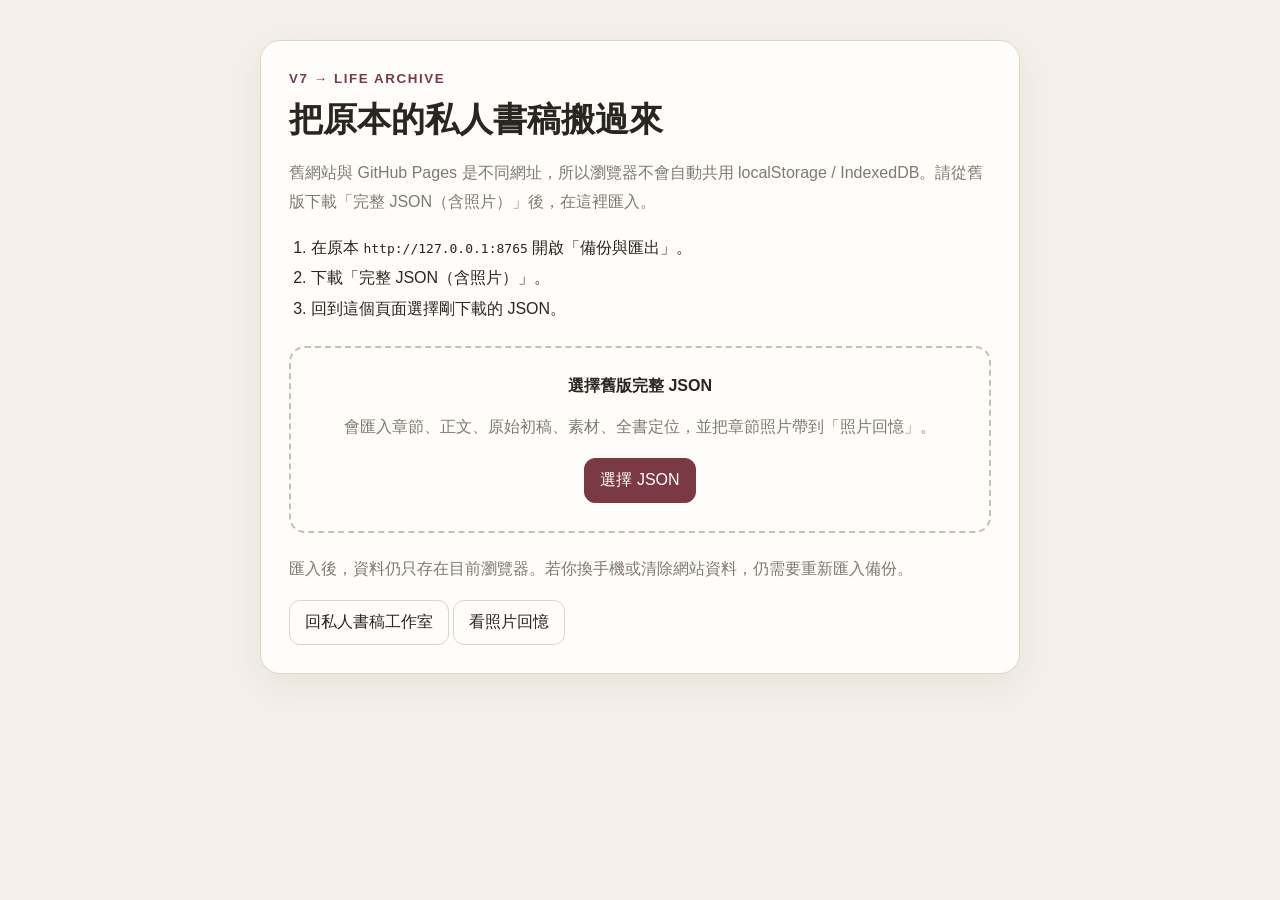
<file: migrate-v7.html>
<!doctype html><html lang="zh-Hant"><head><meta charset="utf-8"><meta name="viewport" content="width=device-width,initial-scale=1"><meta name="theme-color" content="#211f1d"><title>Life Archive｜匯入舊版書稿</title><style>body{margin:0;background:#f4f0e9;color:#292521;font-family:-apple-system,BlinkMacSystemFont,"Noto Sans TC",sans-serif}.wrap{max-width:760px;margin:auto;padding:40px 18px}.card{background:#fffdf9;border:1px solid #ded5c9;border-radius:20px;padding:28px;box-shadow:0 12px 35px rgba(50,40,30,.06)}h1{font-family:Georgia,"Noto Serif TC",serif;font-size:34px;margin:.3em 0}.muted{color:#817970;line-height:1.8}.drop{margin:22px 0;border:2px dashed #cbbdaf;border-radius:16px;padding:28px;text-align:center}.btn{display:inline-block;border:1px solid #ded5c9;background:#fffdf9;padding:11px 15px;border-radius:11px;cursor:pointer;text-decoration:none;color:inherit}.primary{background:#7b3945;color:white;border-color:#7b3945}.hidden{display:none}.result{margin-top:18px;padding:16px;border-radius:12px;background:#f1e2e5;display:none;line-height:1.8}.result.show{display:block}.warn{background:#fff4df}.steps{line-height:1.9;padding-left:22px}</style></head><body><div class="wrap"><div class="card"><small style="color:#7b3945;font-weight:800;letter-spacing:.12em">V7 → LIFE ARCHIVE</small><h1>把原本的私人書稿搬過來</h1><p class="muted">舊網站與 GitHub Pages 是不同網址，所以瀏覽器不會自動共用 localStorage / IndexedDB。請從舊版下載「完整 JSON（含照片）」後，在這裡匯入。</p><ol class="steps"><li>在原本 <code>http://127.0.0.1:8765</code> 開啟「備份與匯出」。</li><li>下載「完整 JSON（含照片）」。</li><li>回到這個頁面選擇剛下載的 JSON。</li></ol><div class="drop"><strong>選擇舊版完整 JSON</strong><p class="muted">會匯入章節、正文、原始初稿、素材、全書定位，並把章節照片帶到「照片回憶」。</p><label class="btn primary">選擇 JSON<input id="file" class="hidden" type="file" accept="application/json"></label></div><div id="result" class="result"></div><p class="muted">匯入後，資料仍只存在目前瀏覽器。若你換手機或清除網站資料，仍需要重新匯入備份。</p><a class="btn" href="index.html">回私人書稿工作室</a> <a class="btn" href="app.html">看照片回憶</a></div></div><script>
const NEW_KEY='life-archive-writing-studio-v1';
const PHOTO_DB='life-archive-v1',PHOTO_STORE='memories';
const uid=()=>crypto.randomUUID?crypto.randomUUID():Date.now().toString(36)+Math.random().toString(36).slice(2);
function openPhotoDb(){return new Promise((res,rej)=>{const r=indexedDB.open(PHOTO_DB,1);r.onupgradeneeded=()=>{if(!r.result.objectStoreNames.contains(PHOTO_STORE))r.result.createObjectStore(PHOTO_STORE,{keyPath:'id'})};r.onsuccess=()=>res(r.result);r.onerror=()=>rej(r.error)})}
async function putPhoto(x){const db=await openPhotoDb();return new Promise((res,rej)=>{const t=db.transaction(PHOTO_STORE,'readwrite');t.objectStore(PHOTO_STORE).put(x);t.oncomplete=res;t.onerror=()=>rej(t.error)})}
function stageFromMaterial(m){const s=m.stage||m.status||m.organizeStatus||m.visualStatus||'';if(['靈感箱','發展中','可寫作','已放入章節'].includes(s))return s;return m.chapterId?'已放入章節':'靈感箱'}
function blueprintMaterial(ch){const parts=[];if(ch.message)parts.push('本章核心：'+ch.message);if(ch.scene)parts.push('① 當時看見的畫面\n'+ch.scene);if(ch.conflict)parts.push('② 阻礙／衝突\n'+ch.conflict);if(ch.turn)parts.push('③ 轉折\n'+ch.turn);if(ch.reflection)parts.push('④ 回望／理解\n'+ch.reflection);return parts.length?{id:'blueprint-'+ch.id,title:'章節藍圖｜'+ch.title,content:parts.join('\n\n'),stage:'已放入章節'}:null}
async function migrate(v7){if(!v7||!v7.project||!Array.isArray(v7.chapters))throw new Error('這不是原本私人書稿工作室的備份格式。');const chapters=v7.chapters.map(ch=>({id:ch.id||uid(),title:ch.title||'未命名章節',question:ch.question||'',draft:ch.draft||''}));const materials=(v7.materials||[]).map(m=>({id:m.id||uid(),title:m.title||m.type||'舊版素材',content:m.content||'',stage:stageFromMaterial(m)}));v7.chapters.forEach(ch=>{const b=blueprintMaterial(ch);if(b)materials.push(b)});const S={title:v7.project.title||'30歲前，我還沒有答案',core:[v7.project.oneLine,v7.project.coreConflict].filter(Boolean).join('\n\n'),reader:[v7.project.reader,v7.project.promise].filter(Boolean).join('\n\n'),raw:v7.rawDraft||'',chapters,materials,refs:[]};localStorage.setItem(NEW_KEY,JSON.stringify(S));let photoCount=0;const media=v7.media||{};for(const ch of v7.chapters){for(const p of (ch.images||[])){const r=media[p.id];if(!r?.dataUrl)continue;await putPhoto({id:'legacy-'+p.id,image:r.dataUrl,name:r.originalName||p.title||'舊版照片',title:p.title||ch.title||'',when:'',stage:'其他',place:'',story:[`來自章節：${ch.title||''}`,p.caption||'',p.alt?`圖片說明：${p.alt}`:''].filter(Boolean).join('\n'),created:r.createdAt||new Date().toISOString(),updated:new Date().toISOString()});photoCount++}}
}return{chapters:chapters.length,materials:materials.length,photos:photoCount,raw:(v7.rawDraft||'').length}}
document.querySelector('#file').onchange=async e=>{const out=document.querySelector('#result');try{const f=e.target.files[0];if(!f)return;out.className='result show warn';out.textContent='正在匯入，照片較多時請稍候…';const v7=JSON.parse(await f.text());const x=await migrate(v7);out.className='result show';out.innerHTML=`匯入完成。<br>章節：${x.chapters} 章<br>素材／章節藍圖：${x.materials} 則<br>照片：${x.photos} 張<br>原始初稿：${x.raw.toLocaleString()} 字元<br><br><strong>現在可以回到「私人書稿工作室」查看。</strong>`}catch(err){console.error(err);out.className='result show warn';out.textContent=err.message||'匯入失敗，請確認檔案。'}};
</script></body></html>
</file>
